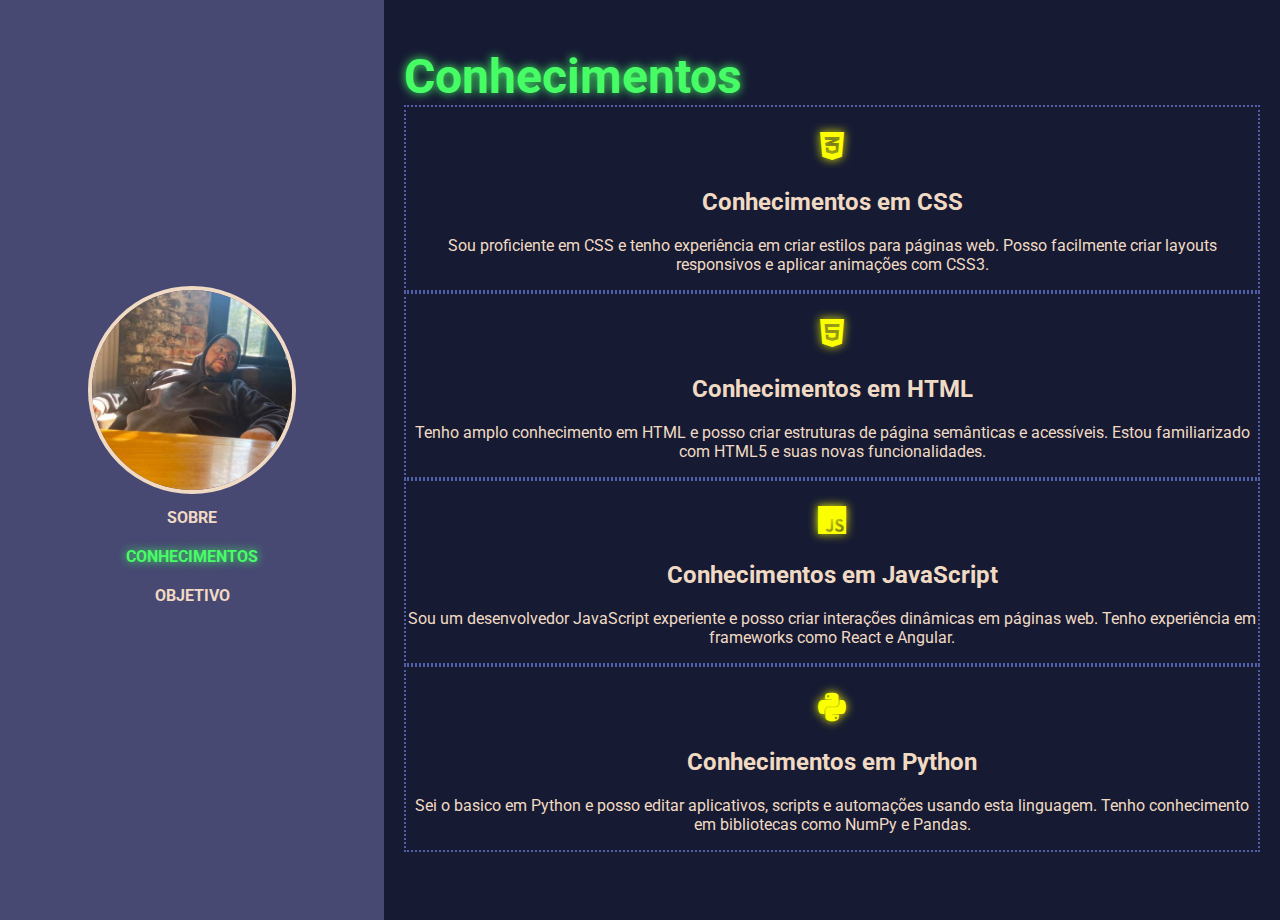
<file: conhecimentos.html>
<!DOCTYPE html>
<html lang="en">
  <head>
    <meta charset="UTF-8" />
    <meta name="viewport" content="width=device-width, initial-scale=1.0" />
    <title>Portifolio</title>
    <link rel="stylesheet" href="style.css" />
    <link
      href="https://fonts.googleapis.com/css?family=Roboto"
      rel="stylesheet"
    />
    <link
      rel="stylesheet"
      href="https://cdnjs.cloudflare.com/ajax/libs/font-awesome/6.0.0-beta3/css/all.min.css"
    />
    <link rel="stylesheet" href="nico.css" />
  </head>
  <body>
    <div class="container">
      <div class="menu">
        <div>
          <a href="index.html"
            ><img src="./88425982.jpeg" alt="Avatar" class="avatar"
          /></a>
        </div>
        <div class="links"><a href="index.html">SOBRE</a></div>
        <div class="links">
          <a
            href="conhecimentos.html"
            style="text-shadow: 0 0 10px #47fd66; color: #47fd66"
            >CONHECIMENTOS</a
          >
        </div>
        <div class="links"><a href="objetivos.html">OBJETIVO</a></div>
      </div>
      <div class="content">
        <div class="nome">
          <span class="sant">Conhecimentos</span>
        </div>
        <div class="bloco">
          <div class="linguagem" id="conhecimento-css">
            <h1>
              <i
                class="fa-brands fa-css3-alt"
                style="text-shadow: 0 0 10px #fbff00; color: #fbff00"
              ></i>
            </h1>
            <h2>Conhecimentos em CSS</h2>
            <p>
              Sou proficiente em CSS e tenho experiência em criar estilos para
              páginas web. Posso facilmente criar layouts responsivos e aplicar
              animações com CSS3.
            </p>
          </div>

          <div class="linguagem" id="conhecimento-html">
            <h1>
              <i
                class="fa-brands fa-html5"
                style="text-shadow: 0 0 10px #fbff00; color: #fbff00"
              ></i>
            </h1>
            <h2>Conhecimentos em HTML</h2>
            <p>
              Tenho amplo conhecimento em HTML e posso criar estruturas de
              página semânticas e acessíveis. Estou familiarizado com HTML5 e
              suas novas funcionalidades.
            </p>
          </div>

          <div class="linguagem" id="conhecimento-javascript">
            <h1>
              <i
                class="fa-brands fa-js"
                style="text-shadow: 0 0 10px #fbff00; color: #fbff00"
              ></i>
            </h1>
            <h2>Conhecimentos em JavaScript</h2>
            <p>
              Sou um desenvolvedor JavaScript experiente e posso criar
              interações dinâmicas em páginas web. Tenho experiência em
              frameworks como React e Angular.
            </p>
          </div>

          <div class="linguagem" id="conhecimento-python">
            <h1>
              <i
                class="fa-brands fa-python"
                style="text-shadow: 0 0 10px #fbff00; color: #fbff00"
              ></i>
            </h1>
            <h2>Conhecimentos em Python</h2>
            <p>
              Sei o basico em Python e posso editar aplicativos, scripts e
              automações usando esta linguagem. Tenho conhecimento em
              bibliotecas como NumPy e Pandas.
            </p>
          </div>
        </div>
      </div>
    </div>
  </body>
</html>
</file>
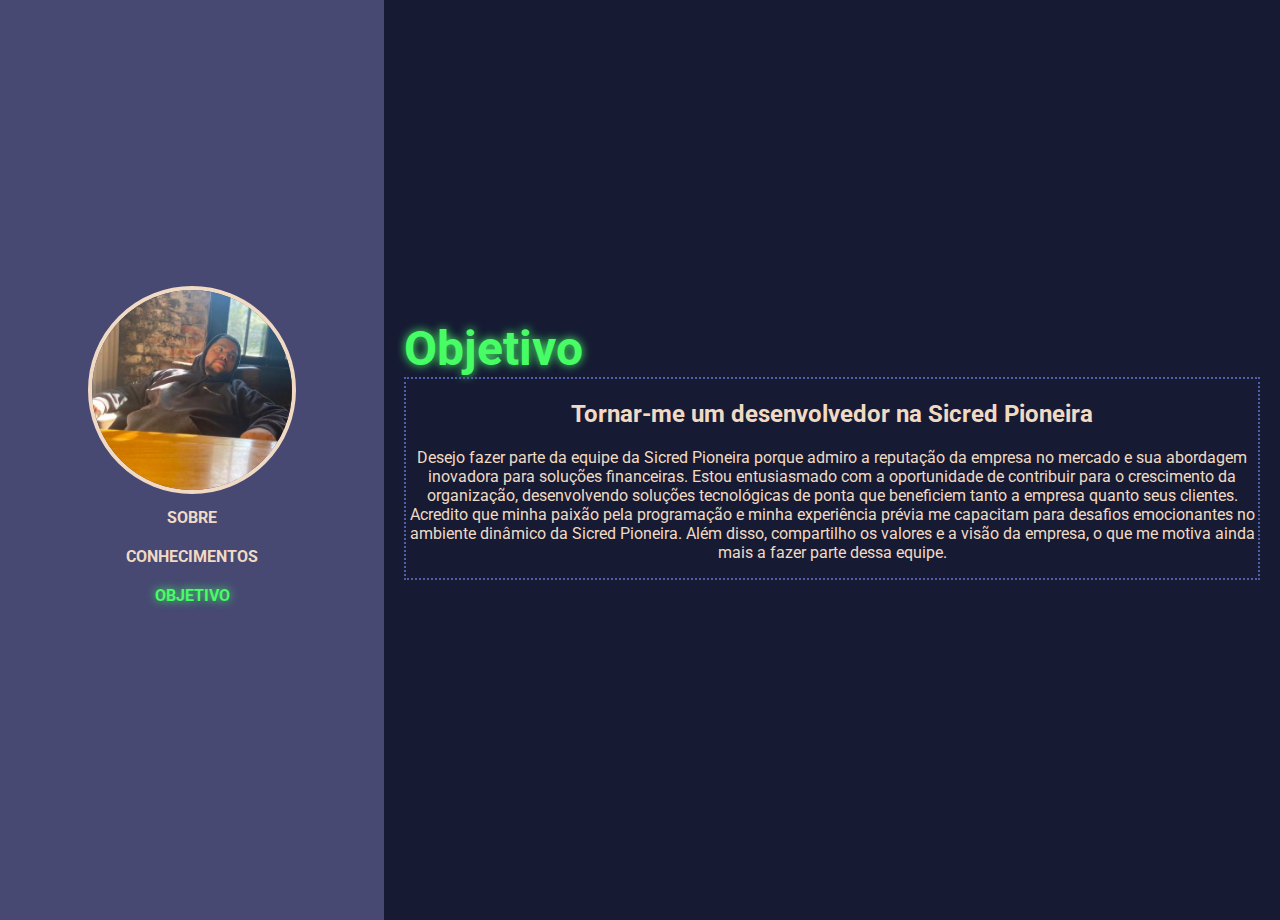
<file: objetivos.html>
<!DOCTYPE html>
<html lang="en">
  <head>
    <meta charset="UTF-8" />
    <meta name="viewport" content="width=device-width, initial-scale=1.0" />
    <title>Portifolio</title>
    <link rel="stylesheet" href="style.css" />
    <link
      href="https://fonts.googleapis.com/css?family=Roboto"
      rel="stylesheet"
    />
    <link
      rel="stylesheet"
      href="https://cdnjs.cloudflare.com/ajax/libs/font-awesome/6.0.0-beta3/css/all.min.css"
    />
    <link rel="stylesheet" href="nico.css" />
  </head>
  <body>
    <div class="container">
      <div class="menu">
        <div>
          <a href="index.html"
            ><img src="./88425982.jpeg" alt="Avatar" class="avatar"
          /></a>
        </div>
        <div class="links"><a href="index.html">SOBRE</a></div>
        <div class="links">
          <a href="conhecimentos.html">CONHECIMENTOS</a>
        </div>
        <div class="links">
          <a
            href="objetivos.html"
            style="text-shadow: 0 0 10px #47fd66; color: #47fd66"
            >OBJETIVO</a
          >
        </div>
      </div>
      <div class="content">
        <div class="nome">
          <span class="sant">Objetivo</span>
        </div>
        <div class="bloco">
          <div class="linguagem" id="conhecimento-css">
            <h1></h1>
            <h2>Tornar-me um desenvolvedor na Sicred Pioneira</h2>
            <p>
              Desejo fazer parte da equipe da Sicred Pioneira porque admiro a
              reputação da empresa no mercado e sua abordagem inovadora para
              soluções financeiras. Estou entusiasmado com a oportunidade de
              contribuir para o crescimento da organização, desenvolvendo
              soluções tecnológicas de ponta que beneficiem tanto a empresa
              quanto seus clientes. Acredito que minha paixão pela programação e
              minha experiência prévia me capacitam para desafios emocionantes
              no ambiente dinâmico da Sicred Pioneira. Além disso, compartilho
              os valores e a visão da empresa, o que me motiva ainda mais a
              fazer parte dessa equipe.
            </p>
          </div>
        </div>
      </div>
    </div>
  </body>
</html>
</file>
<file: style.css>
body {
  font-family: "Roboto", sans-serif;
}

a {
  text-decoration: none;
  color: #f1dac4;
  transition: color 0.3s;
  font-weight: bold;
}

a:hover {
  text-shadow: 0 0 10px #47fd66;
  color: #47fd66;
}
.link1 a:visited {
  color: #ffffff;
  text-decoration: none;
}
html,
body {
  height: 100%;
  margin: 0;
  padding: 0;
  background-color: #474973;
}

.container {
  display: flex;
  height: 100%;
  align-items: center;
  justify-content: center;
}

.menu {
  background-color: #474973;
  width: 30%;
  min-width: 200px;
  height: 100%;
  display: flex;
  flex-direction: column;
  align-items: center;
  justify-content: center;
  margin: 0;
}

.content {
  background-color: #161b33;
  color: #f1dac4;
  flex: 1;
  padding: 20px;
  display: flex;
  flex-direction: column;
  justify-content: center;

  height: 100%;
  width: 90%;
}
.nome {
  text-align: left;
  /* margin: 2vh; */
}
.nome span {
  font-size: 48px;
  font-weight: bold;
  text-align: center;
}

.end span {
  font-size: 18px;
  text-align: left;
}

.texto {
  font-size: 20px;
  margin-top: 10px;
  text-align: left;
}

.avatar {
  width: 200px;
  height: 200px;
  border-radius: 50%;
  border: 4px solid #f1dac4;
  overflow: hidden;
}

.avatar-image {
  width: 100%;
  height: 100%;
  background-image: url("iran-santana-o-luva-de-pedreiro-1659552598392_v2_450x600.jpg");
  background-size: cover;
}

.links {
  padding: 10px;
}

.doug {
  text-shadow: 0 0 10px #f1dac4;
  color: #f1dac4;
}

.sant {
  text-shadow: 0 0 10px #47fd66;
  color: #47fd66;
}

.icons {
  margin-top: 20px;

  color: #f1dac4;
}

.icons a {
  margin-right: 10px;
  color: #f1dac4;
}

.icons a:hover {
  text-shadow: 0 0 10px #47fd66;
  color: #47fd66;
}

@media (max-width: 768px) {
  .container {
    flex-direction: column;
    text-align: center;
    padding: 10px;

    height: max-content;
  }

  .menu {
  }

  .content {
    width: 100%;
  }
  .nome {
    text-align: center;
  }
  .nome span {
    font-size: 36px;
  }

  .avatar {
    width: 150px;
    height: 150px;
  }
}

.linguagem {
  border: #505faa dotted 2px;

  text-align: center;
}
</file>
<file: nico.css>
* {
  scrollbar-width: thin;
  scrollbar-color: #474973 #070d12;
}

*::-webkit-scrollbar {
  width: 12px;
}

*::-webkit-scrollbar-track {
  background: #161b33;
}

*::-webkit-scrollbar-thumb {
  background-color: #474973;
  border-radius: 20px;
  border: 3px solid #070d12;
}
</file>
